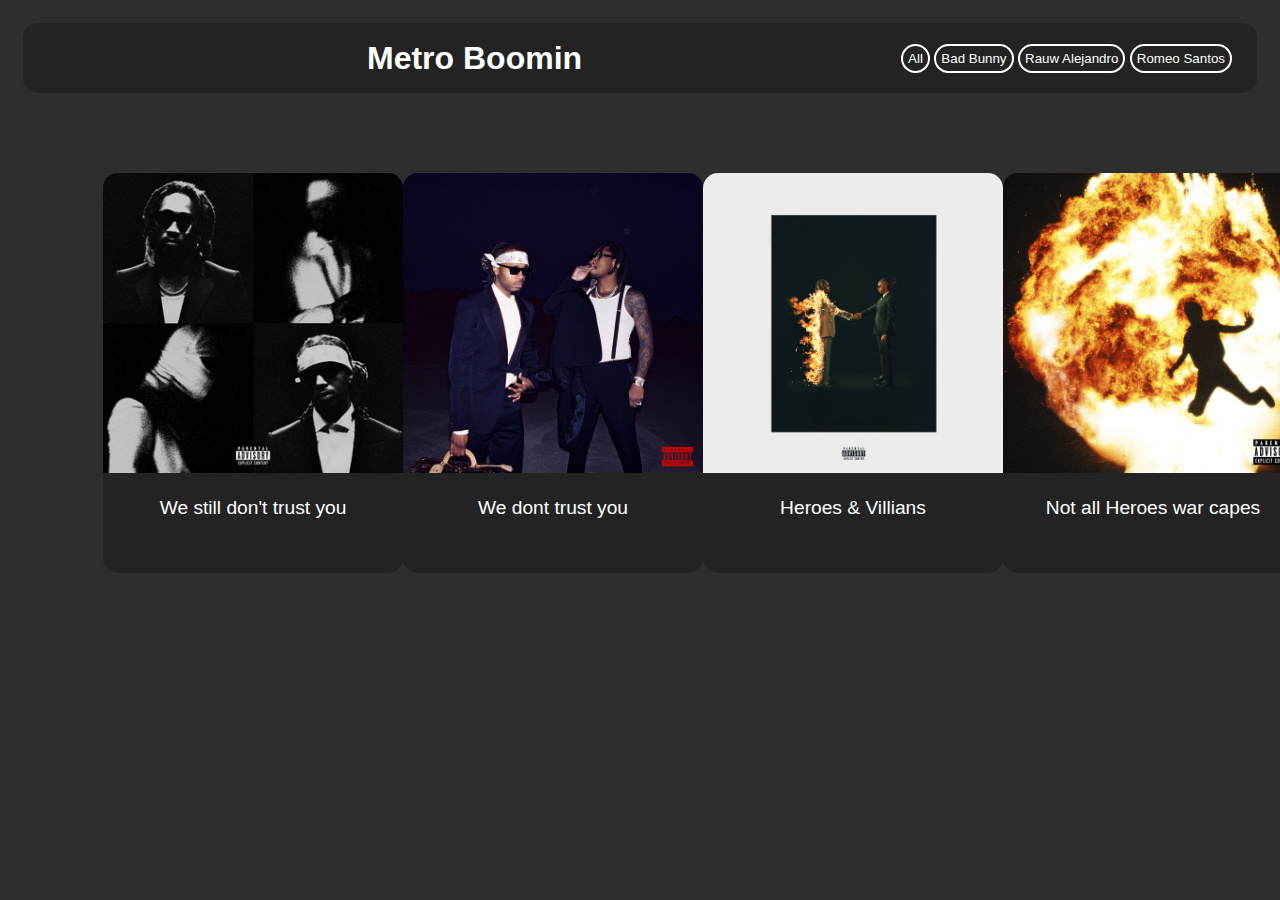
<file: subsites/metro-boomin.html>
<!DOCTYPE html>
<html lang="en">
<head>
    <meta charset="UTF-8">
    <meta name="viewport" content="width=device-width, initial-scale=1.0">
    <title>Album</title>
    <link rel="stylesheet" href="../styles.css">
</head>
<body>

    <header>
        <p></p>
        <h1>Metro Boomin</h1>
        <div>
            <a href="../index.html"><button>All</button></a>
            <a href="bad-bunny.html"><button>Bad Bunny</button></a>
            <a href="rauw-alejandro.html"><button>Rauw Alejandro</button></a>
            <a href="romeo-santos.html"><button>Romeo Santos</button></a>
        </div>    
    </header>

    <main>

        <div class="content-main">

            <a class="album-link" href="https://open.spotify.com/intl-de/album/3bSNhnaQQXpC639OQ4pMyP?si=eMTT1IUjRS2FWlS2EskOaw">
                <div class="element-main">
                    <img class="element-main-img" src="../img/We_Still_Don't_Trust_You.png" alt="">
                    <p>We still don't trust you</p>
                </div>
            </a>

            <a class="album-link" href="https://open.spotify.com/intl-de/album/4iqbFIdGOTzXeDtt9owjQn?si=0hTHTTS3R-iCKml0MF0w0w">
                <div class="element-main">
                    <img class="element-main-img" src="../img/we-dont-trust-yout.jpg" alt="">
                    <p>We dont trust you</p>
                </div>
            </a>

            <a class="album-link" href="https://open.spotify.com/intl-de/album/7txGsnDSqVMoRl6RQ9XyZP?si=gCW6ul_CSsWDB95-ZsRxaA">
                <div class="element-main">
                    <img class="element-main-img" src="../img/heroes-villians.jpg" alt="">
                    <p>Heroes & Villians</p>
                </div>
            </a>

            <a class="album-link" href="https://open.spotify.com/intl-de/album/3IO8IPjwXuzPJnoaqkwYrj?si=7NUvPo6wS2WzCGkpYZIpvQ">
                <div class="element-main">
                    <img class="element-main-img" src="../img/not-all-heroes-wear-capes.jpg" alt="">
                    <p>Not all Heroes war capes</p>
                </div>
            </a>

        </div>

    </main>
    
</body>
</html>
</file>
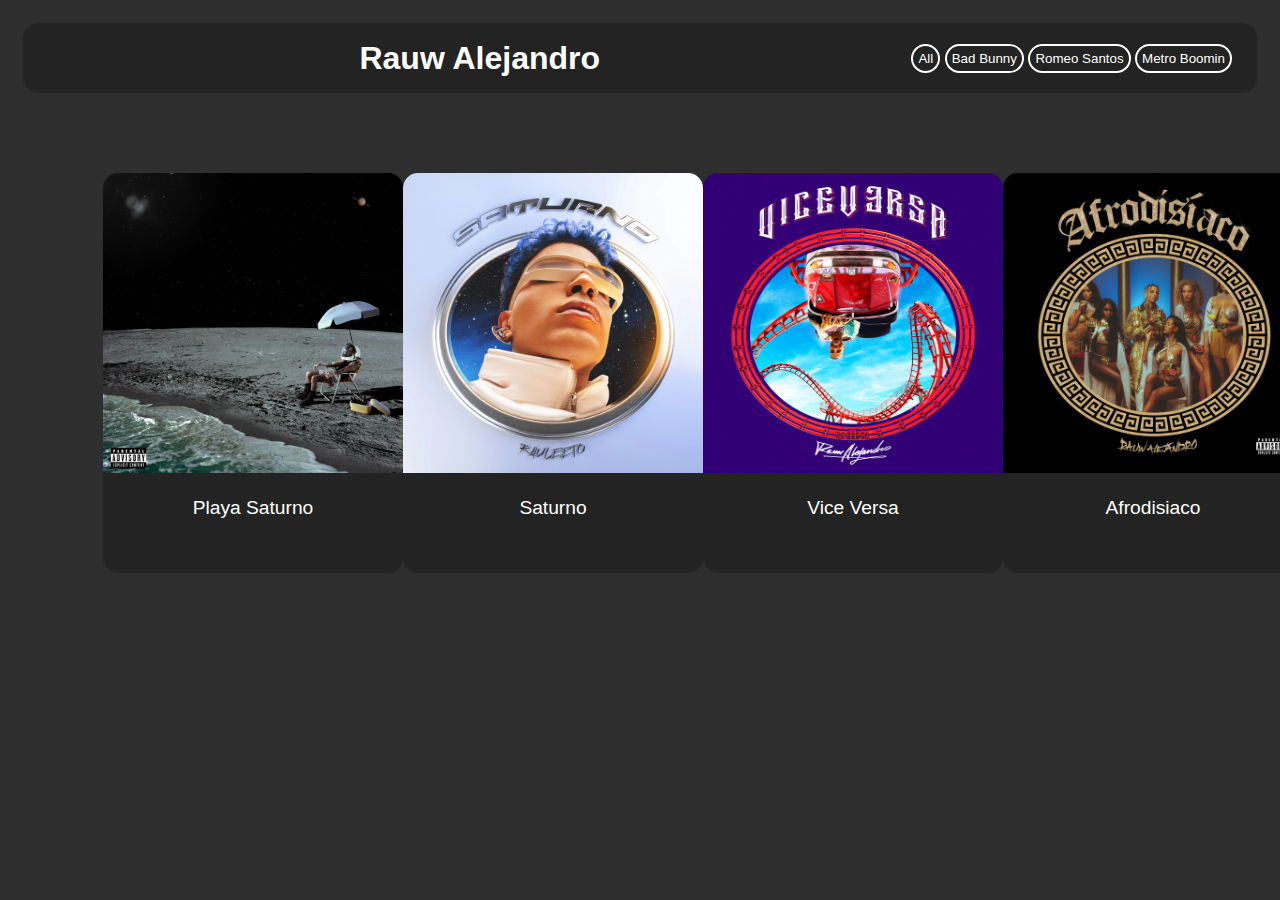
<file: subsites/rauw-alejandro.html>
<!DOCTYPE html>
<html lang="en">
<head>
    <meta charset="UTF-8">
    <meta name="viewport" content="width=device-width, initial-scale=1.0">
    <title>Alben</title>
    <link rel="stylesheet" href="../styles.css">
</head>
<body>

    <header>
        <p></p>
        <h1>Rauw Alejandro</h1>
        <div>
            <a href="../index.html"><button>All</button></a>
            <a href="subsites/bad-bunny.html"><button>Bad Bunny</button></a>
            <a href="romeo-santos.html"><button>Romeo Santos</button></a>
            <a href="metro-boomin.html"><button>Metro Boomin</button></a>
        </div>    
    </header>

    <main>

        <div class="content-main">

            <a class="album-link" href="https://open.spotify.com/intl-de/album/6E7Awtyx6opYTbPXx6ApzB?si=l80prxmgT5ipiIC1o2I24w">
                <div class="element-main">
                    <img class="element-main-img" src="../img/Rauw-Alejandro-Playa-Saturno.jpg.webp" alt="">
                    <p>Playa Saturno</p>
                </div>
            </a>

            <a class="album-link" href="https://open.spotify.com/intl-de/album/5AcRssiG0Zqu3lqYW7hMoM?si=NnUKF3y4T0uDjDX2v7k4Zw">
                <div class="element-main">
                    <img class="element-main-img" src="../img/Rauw-Alejandro-Saturno.jpg.webp" alt="">
                    <p>Saturno</p>
                </div>
            </a>

            <a class="album-link" href="https://open.spotify.com/intl-de/album/2Nt6MDJXfoxQ22tIQgWXIh?si=AdL_KMexSc6ZGbfNj9KoCA">
                <div class="element-main">
                    <img class="element-main-img" src="../img/vice-verca.jpg" alt="">
                    <p>Vice Versa</p>
                </div>
            </a>

            <a class="album-link" href="https://open.spotify.com/intl-de/album/3fq06DDIkadDRB9RuBb22v?si=iE0gMDH1SQOJ0UwfR02eBg">
                <div class="element-main">
                    <img class="element-main-img" src="../img/afrodisiaco.jpg" alt="">
                    <p>Afrodisiaco</p>
                </div>
            </a>

        </div>

    </main>
    
</body>
</html>
</file>
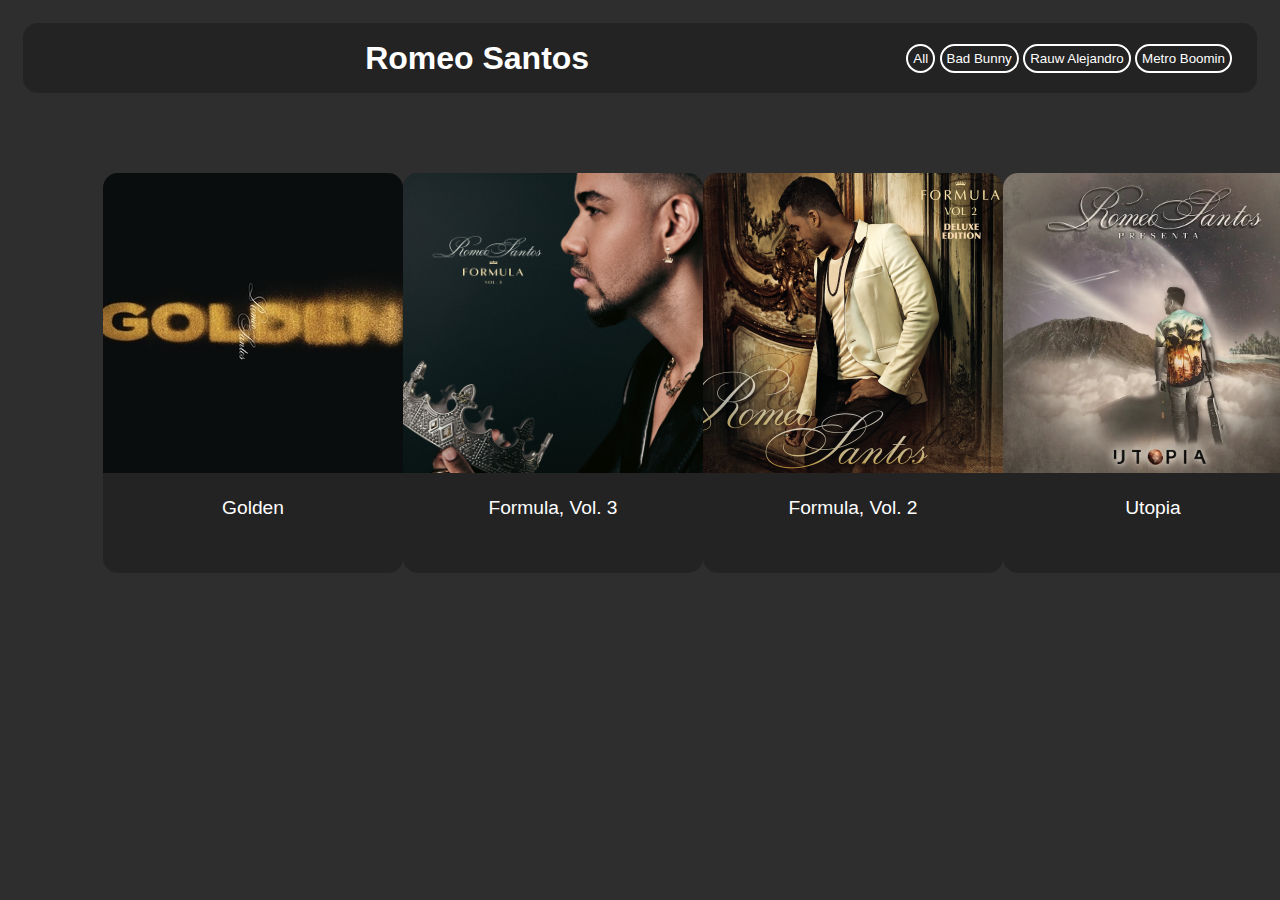
<file: subsites/romeo-santos.html>
<!DOCTYPE html>
<html lang="en">
<head>
    <meta charset="UTF-8">
    <meta name="viewport" content="width=device-width, initial-scale=1.0">
    <title>Album</title>
    <link rel="stylesheet" href="../styles.css">
</head>
<body>

    <header>
        <p></p>
        <h1>Romeo Santos</h1>
        <div>
            <a href="../index.html"><button>All</button></a>
            <a href="bad-bunny.html"><button>Bad Bunny</button></a>
            <a href="rauw-alejandro.html"><button>Rauw Alejandro</button></a>
            <a href="metro-boomin.html"><button>Metro Boomin</button></a>
        </div>    
    </header>

    <main>

        <div class="content-main">

            <a class="album-link" href="https://open.spotify.com/intl-de/album/6bm9EpUNvQ9xMglBJGRmgS?si=aOs39mESTIOQ8P_LDfWuXQ">
                <div class="element-main">
                    <img class="element-main-img" src="../img/Romeo_Santos_Golden.jpg" alt="">
                    <p>Golden</p>
                </div>
            </a>

            <a class="album-link" href="https://open.spotify.com/intl-de/album/3kGn13mW34Ookfj6yiY8BF?si=3uZxuJe3QVy1LzPV-h2UZg">
                <div class="element-main">
                    <img class="element-main-img" src="../img/Formula-vol3.jpg" alt="">
                    <p>Formula, Vol. 3</p>
                </div>
            </a>

            <a class="album-link" href="https://open.spotify.com/intl-de/album/17HsiXfqKUPoTP6Y5ebs1L?si=g80eKTvqQyC9Fox7YorGyA">
                <div class="element-main">
                    <img class="element-main-img" src="../img/formula-vol2.jpg" alt="">
                    <p>Formula, Vol. 2</p>
                </div>
            </a>

            <a class="album-link" href="https://open.spotify.com/intl-de/album/1yM8iaMk4Slsqr94LabgN1?si=rk_p1K0kQ0SlPuwtwEYTSw">
                <div class="element-main">
                    <img class="element-main-img" src="../img/RomeoSantos_Utopia.jpg.webp" alt="">
                    <p>Utopia</p>
                </div>
            </a>
        
        </div>

    </main>
    
</body>
</html>
</file>
<file: styles.css>
html {
    margin: 0;
    font-family: Arial, Helvetica, sans-serif;
}

body {
    background-color: rgb(46, 46, 46);
	padding: 15px;
}

header {
    display: flex;
    justify-content: space-between;
    align-items: center;
    padding-left: 25px;
    padding-right: 25px;
    height: 70px;
    background-color: rgb(35, 35, 35);
    color: white;
    border-radius: 15px;
}

header button {
    margin: white;
    background-color: rgb(35, 35, 35);
    color: white;
	padding: 5px;
    border-radius: 15px;
    border-color: white;
    border-style: solid;
}

header button:hover {
    background-color: white;
    color: rgb(35, 35, 35);
    transform: scale(1.1);
}

main {
    background-color: transparent;
}

.album-link {
    color: white;
    text-decoration: none;
    border-radius: 15px;
    background-color: transparent;
    height: 400px;
}

.album-link:hover {
    transform: scale(1.07);
    /* opacity: 50%; */
}

.content-main {
    justify-content: space-between;
    display: flex;
    color: white;
    margin: 80px;
}

.element-main {
    border-radius: 15px;
    background-color: rgb(35, 35, 35);
    width: 300px;
    height: 400px;
    text-align: center;
    font-size: larger;
}

.element-main-img {
    width: 100%;
    border-radius: 15px 15px 0 0 ;
}
</file>
